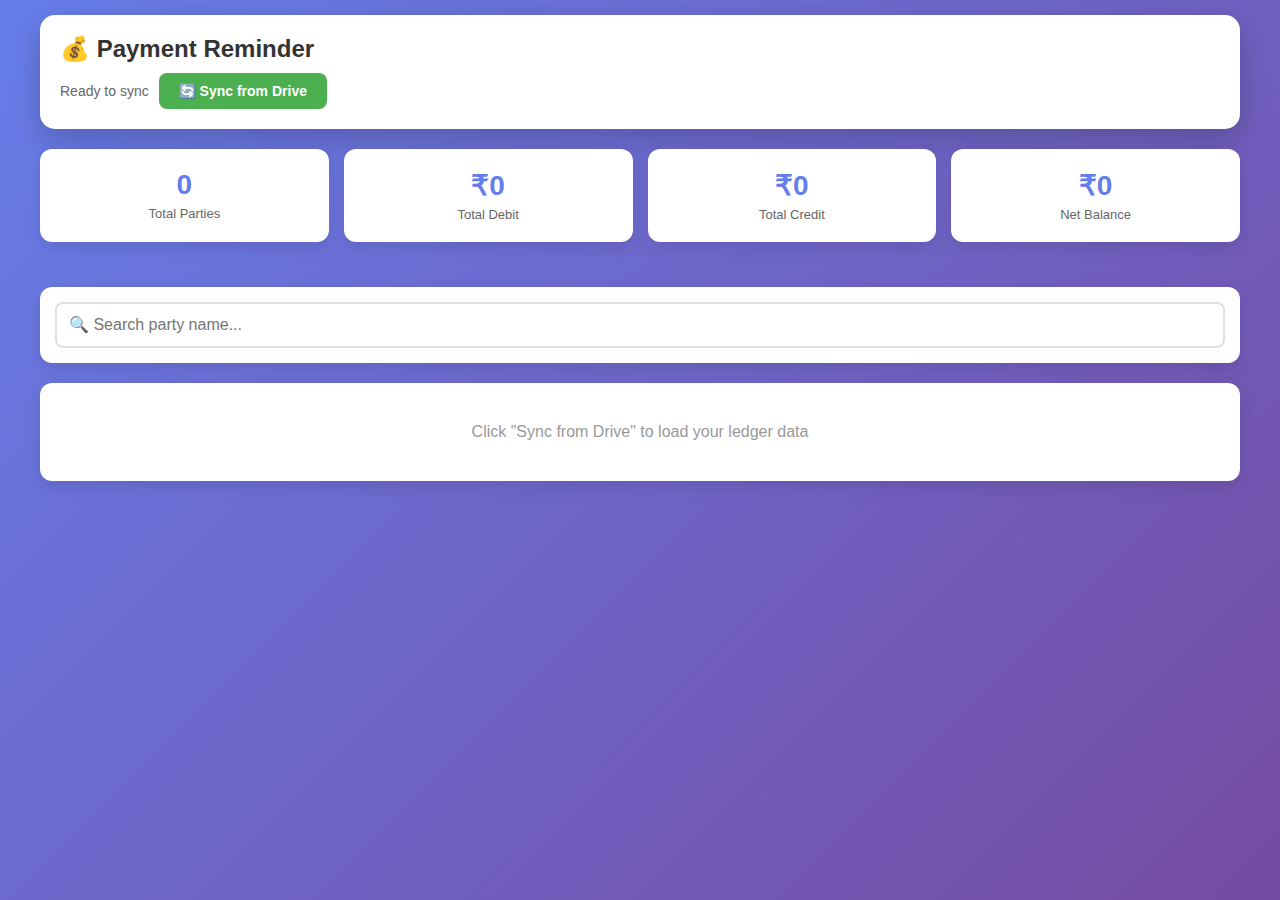
<file: index.html>
<!DOCTYPE html>
<html lang="en">
<head>
  <meta charset="UTF-8">
  <meta name="viewport" content="width=device-width, initial-scale=1.0">
  <meta name="theme-color" content="#4CAF50">
  <meta name="description" content="Payment Reminder App for BCF Ledger">
  <title>Payment Reminder - BCF Ledger</title>
  <link rel="manifest" href="manifest.json">
  <link rel="stylesheet" href="style.css">
  <link rel="icon" href="data:image/svg+xml,<svg xmlns='http://www.w3.org/2000/svg' viewBox='0 0 100 100'><text y='.9em' font-size='90'>💰</text></svg>">
</head>
<body>
  <div class="container">
    <div class="header">
      <h1>💰 Payment Reminder</h1>
      <div class="sync-status">
        <span id="syncStatus">Ready to sync</span>
        <button class="sync-btn" id="syncBtn">🔄 Sync from Drive</button>
      </div>
    </div>

    <div class="stats" id="stats">
      <div class="stat-card">
        <div class="stat-value">0</div>
        <div class="stat-label">Total Parties</div>
      </div>
      <div class="stat-card">
        <div class="stat-value">₹0</div>
        <div class="stat-label">Total Debit</div>
      </div>
      <div class="stat-card">
        <div class="stat-value">₹0</div>
        <div class="stat-label">Total Credit</div>
      </div>
      <div class="stat-card">
        <div class="stat-value">₹0</div>
        <div class="stat-label">Net Balance</div>
      </div>
    </div>

    <div class="filter-tabs" id="filterTabs"></div>

    <div class="search-box">
      <input type="text" id="searchInput" placeholder="🔍 Search party name...">
    </div>

    <div class="ledger-list" id="ledgerList">
      <div class="loading">Click "Sync from Drive" to load your ledger data</div>
    </div>
  </div>

  <div class="install-prompt" id="installPrompt" style="display: none;">
    <div class="install-card">
      <h3>📱 Install App</h3>
      <p>Add to your home screen for quick access!</p>
      <button id="installBtn">Install Now</button>
      <button id="dismissBtn">Maybe Later</button>
    </div>
  </div>

  <script src="app.js"></script>
</body>
</html>
</file>
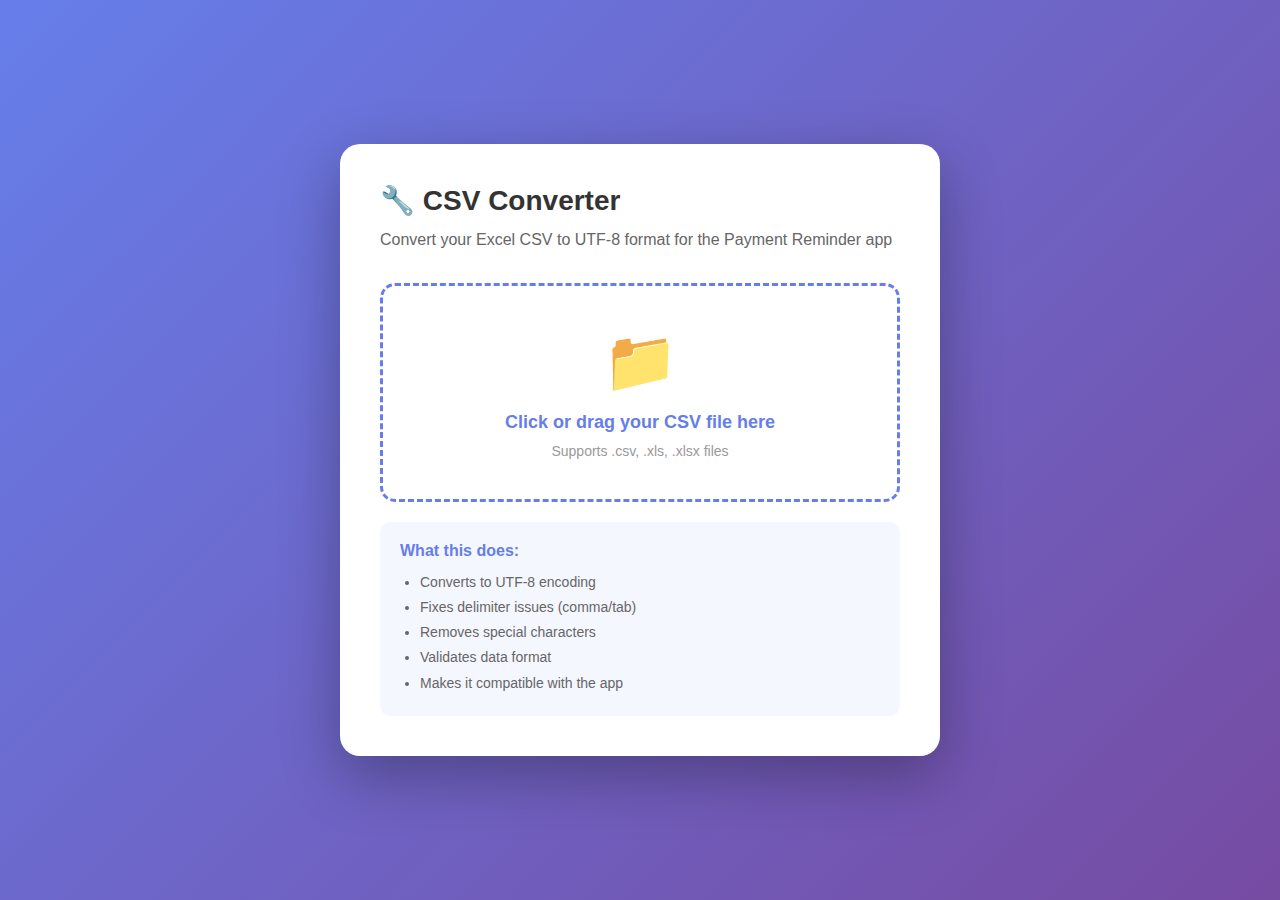
<file: converter.html>
<!DOCTYPE html>
<html lang="en">
<head>
  <meta charset="UTF-8">
  <meta name="viewport" content="width=device-width, initial-scale=1.0">
  <title>CSV Converter - Fix Excel CSV</title>
  <style>
    * { margin: 0; padding: 0; box-sizing: border-box; }
    body {
      font-family: -apple-system, BlinkMacSystemFont, 'Segoe UI', Roboto, sans-serif;
      background: linear-gradient(135deg, #667eea 0%, #764ba2 100%);
      min-height: 100vh;
      padding: 20px;
      display: flex;
      align-items: center;
      justify-content: center;
    }
    .container {
      background: white;
      padding: 40px;
      border-radius: 20px;
      box-shadow: 0 20px 60px rgba(0,0,0,0.3);
      max-width: 600px;
      width: 100%;
    }
    h1 {
      color: #333;
      margin-bottom: 10px;
      font-size: 28px;
    }
    p {
      color: #666;
      margin-bottom: 30px;
      line-height: 1.6;
    }
    .upload-area {
      border: 3px dashed #667eea;
      border-radius: 15px;
      padding: 40px;
      text-align: center;
      cursor: pointer;
      transition: all 0.3s;
      margin-bottom: 20px;
    }
    .upload-area:hover {
      background: #f5f7ff;
      border-color: #4CAF50;
    }
    .upload-area.dragover {
      background: #e8f5e9;
      border-color: #4CAF50;
    }
    input[type="file"] { display: none; }
    .upload-icon {
      font-size: 60px;
      margin-bottom: 15px;
    }
    .upload-text {
      color: #667eea;
      font-size: 18px;
      font-weight: 600;
      margin-bottom: 10px;
    }
    .upload-hint {
      color: #999;
      font-size: 14px;
    }
    .status {
      padding: 15px;
      border-radius: 10px;
      margin-bottom: 20px;
      display: none;
    }
    .status.success {
      background: #e8f5e9;
      color: #2e7d32;
      display: block;
    }
    .status.error {
      background: #ffebee;
      color: #c62828;
      display: block;
    }
    .download-btn {
      background: #4CAF50;
      color: white;
      border: none;
      padding: 15px 30px;
      border-radius: 10px;
      font-size: 16px;
      font-weight: 600;
      cursor: pointer;
      width: 100%;
      display: none;
    }
    .download-btn:hover {
      background: #45a049;
    }
    .info-box {
      background: #f5f7ff;
      padding: 20px;
      border-radius: 10px;
      margin-top: 20px;
    }
    .info-box h3 {
      color: #667eea;
      margin-bottom: 10px;
      font-size: 16px;
    }
    .info-box ul {
      margin-left: 20px;
      color: #666;
      font-size: 14px;
      line-height: 1.8;
    }
  </style>
</head>
<body>
  <div class="container">
    <h1>🔧 CSV Converter</h1>
    <p>Convert your Excel CSV to UTF-8 format for the Payment Reminder app</p>

    <div class="upload-area" id="uploadArea">
      <div class="upload-icon">📁</div>
      <div class="upload-text">Click or drag your CSV file here</div>
      <div class="upload-hint">Supports .csv, .xls, .xlsx files</div>
      <input type="file" id="fileInput" accept=".csv,.xls,.xlsx">
    </div>

    <div class="status" id="status"></div>

    <button class="download-btn" id="downloadBtn">⬇️ Download Fixed CSV</button>

    <div class="info-box">
      <h3>What this does:</h3>
      <ul>
        <li>Converts to UTF-8 encoding</li>
        <li>Fixes delimiter issues (comma/tab)</li>
        <li>Removes special characters</li>
        <li>Validates data format</li>
        <li>Makes it compatible with the app</li>
      </ul>
    </div>
  </div>

  <script>
    let convertedData = null;

    const uploadArea = document.getElementById('uploadArea');
    const fileInput = document.getElementById('fileInput');
    const status = document.getElementById('status');
    const downloadBtn = document.getElementById('downloadBtn');

    uploadArea.addEventListener('click', () => fileInput.click());

    uploadArea.addEventListener('dragover', (e) => {
      e.preventDefault();
      uploadArea.classList.add('dragover');
    });

    uploadArea.addEventListener('dragleave', () => {
      uploadArea.classList.remove('dragover');
    });

    uploadArea.addEventListener('drop', (e) => {
      e.preventDefault();
      uploadArea.classList.remove('dragover');
      const file = e.dataTransfer.files[0];
      if (file) processFile(file);
    });

    fileInput.addEventListener('change', (e) => {
      const file = e.target.files[0];
      if (file) processFile(file);
    });

    async function processFile(file) {
      status.className = 'status';
      status.textContent = 'Processing...';
      status.style.display = 'block';
      downloadBtn.style.display = 'none';

      try {
        const text = await file.text();
        
        // Detect delimiter
        const firstLine = text.split('\n')[0];
        const delimiter = firstLine.includes('\t') ? '\t' : ',';
        
        // Parse and convert
        const lines = text.split('\n').filter(l => l.trim());
        const converted = [];
        
        // Add header
        converted.push('Date,Party Name,Voucher Type,Voucher No,Debit,Credit,Balance');
        
        // Process data rows
        for (let i = 1; i < lines.length; i++) {
          const line = lines[i].trim();
          if (!line) continue;
          
          const cols = line.split(delimiter).map(c => 
            c.trim()
             .replace(/^"|"$/g, '')
             .replace(/,/g, '')
             .replace(/\r/g, '')
          );
          
          if (cols.length >= 7) {
            // Clean and format each column
            const date = cols[0] || '';
            const party = cols[1] || '';
            const voucher = cols[2] || '';
            const voucherNo = cols[3] || '';
            const debit = cols[4]?.replace(/[^0-9.-]/g, '') || '0';
            const credit = cols[5]?.replace(/[^0-9.-]/g, '') || '0';
            const balance = cols[6]?.replace(/[^0-9.-]/g, '') || '0';
            
            if (party && party !== 'Unknown') {
              converted.push(`${date},${party},${voucher},${voucherNo},${debit},${credit},${balance}`);
            }
          }
        }
        
        convertedData = converted.join('\n');
        
        status.className = 'status success';
        status.textContent = `✅ Success! Converted ${converted.length - 1} entries. Click download to save.`;
        downloadBtn.style.display = 'block';
        
      } catch (error) {
        status.className = 'status error';
        status.textContent = `❌ Error: ${error.message}`;
      }
    }

    downloadBtn.addEventListener('click', () => {
      if (!convertedData) return;
      
      const blob = new Blob([convertedData], { type: 'text/csv;charset=utf-8;' });
      const url = URL.createObjectURL(blob);
      const link = document.createElement('a');
      link.href = url;
      link.download = 'ledger_fixed.csv';
      link.click();
      URL.revokeObjectURL(url);
      
      status.className = 'status success';
      status.textContent = '✅ Downloaded! Now upload this file to Google Drive and update the app.';
    });
  </script>
</body>
</html>
</file>
<file: style.css>
* {
  margin: 0;
  padding: 0;
  box-sizing: border-box;
}

body {
  font-family: -apple-system, BlinkMacSystemFont, 'Segoe UI', Roboto, 'Helvetica Neue', Arial, sans-serif;
  background: linear-gradient(135deg, #667eea 0%, #764ba2 100%);
  min-height: 100vh;
  padding: 15px;
}

.container {
  max-width: 1200px;
  margin: 0 auto;
}

.header {
  background: white;
  padding: 20px;
  border-radius: 15px;
  box-shadow: 0 10px 30px rgba(0,0,0,0.2);
  margin-bottom: 20px;
}

h1 {
  color: #333;
  font-size: 24px;
  margin-bottom: 10px;
}

.sync-status {
  display: flex;
  align-items: center;
  gap: 10px;
  color: #666;
  font-size: 14px;
  flex-wrap: wrap;
}

.sync-btn {
  background: #4CAF50;
  color: white;
  border: none;
  padding: 10px 20px;
  border-radius: 8px;
  cursor: pointer;
  font-size: 14px;
  font-weight: 600;
  transition: transform 0.1s;
}

.sync-btn:active {
  transform: scale(0.95);
}

.sync-btn:disabled {
  opacity: 0.6;
  cursor: not-allowed;
}

.stats {
  display: grid;
  grid-template-columns: repeat(auto-fit, minmax(150px, 1fr));
  gap: 15px;
  margin-bottom: 20px;
}

.stat-card {
  background: white;
  padding: 20px;
  border-radius: 12px;
  box-shadow: 0 5px 15px rgba(0,0,0,0.1);
  text-align: center;
}

.stat-value {
  font-size: 28px;
  font-weight: bold;
  color: #667eea;
  margin-bottom: 5px;
}

.stat-label {
  color: #666;
  font-size: 13px;
}

.filter-tabs {
  display: flex;
  gap: 10px;
  margin-bottom: 20px;
  overflow-x: auto;
  padding-bottom: 5px;
}

.filter-tab {
  background: white;
  border: none;
  padding: 10px 20px;
  border-radius: 20px;
  cursor: pointer;
  white-space: nowrap;
  font-size: 14px;
  font-weight: 500;
  color: #666;
  transition: all 0.2s;
}

.filter-tab.active {
  background: #667eea;
  color: white;
}

.search-box {
  background: white;
  padding: 15px;
  border-radius: 12px;
  margin-bottom: 20px;
  box-shadow: 0 5px 15px rgba(0,0,0,0.1);
}

.search-box input {
  width: 100%;
  padding: 12px;
  border: 2px solid #e0e0e0;
  border-radius: 8px;
  font-size: 16px;
}

.search-box input:focus {
  outline: none;
  border-color: #667eea;
}

.ledger-list {
  background: white;
  border-radius: 12px;
  box-shadow: 0 5px 15px rgba(0,0,0,0.1);
  overflow: hidden;
  max-height: 600px;
  overflow-y: auto;
}

.ledger-item {
  padding: 15px;
  border-bottom: 1px solid #f0f0f0;
  display: flex;
  justify-content: space-between;
  align-items: center;
  transition: background 0.2s;
}

.ledger-item:hover {
  background: #f9f9f9;
}

.ledger-item:last-child {
  border-bottom: none;
}

.party-info {
  flex: 1;
}

.party-name {
  font-weight: 600;
  color: #333;
  margin-bottom: 5px;
  font-size: 16px;
}

.party-details {
  font-size: 12px;
  color: #999;
}

.amount {
  font-size: 18px;
  font-weight: bold;
  margin-left: 10px;
}

.amount.positive {
  color: #4CAF50;
}

.amount.negative {
  color: #f44336;
}

.loading, .empty-state {
  text-align: center;
  padding: 40px 20px;
  color: #999;
}

.empty-state h3 {
  color: #666;
  margin-bottom: 10px;
}

.install-prompt {
  position: fixed;
  bottom: 0;
  left: 0;
  right: 0;
  background: rgba(0,0,0,0.8);
  padding: 20px;
  z-index: 1000;
}

.install-card {
  background: white;
  padding: 20px;
  border-radius: 15px;
  max-width: 400px;
  margin: 0 auto;
  text-align: center;
}

.install-card h3 {
  margin-bottom: 10px;
  color: #333;
}

.install-card p {
  color: #666;
  margin-bottom: 15px;
}

.install-card button {
  margin: 5px;
  padding: 10px 20px;
  border: none;
  border-radius: 8px;
  cursor: pointer;
  font-weight: 600;
}

#installBtn {
  background: #4CAF50;
  color: white;
}

#dismissBtn {
  background: #e0e0e0;
  color: #666;
}

@media (max-width: 600px) {
  .stats {
    grid-template-columns: repeat(2, 1fr);
  }
  
  h1 {
    font-size: 20px;
  }
  
  .stat-value {
    font-size: 24px;
  }
}
</file>
